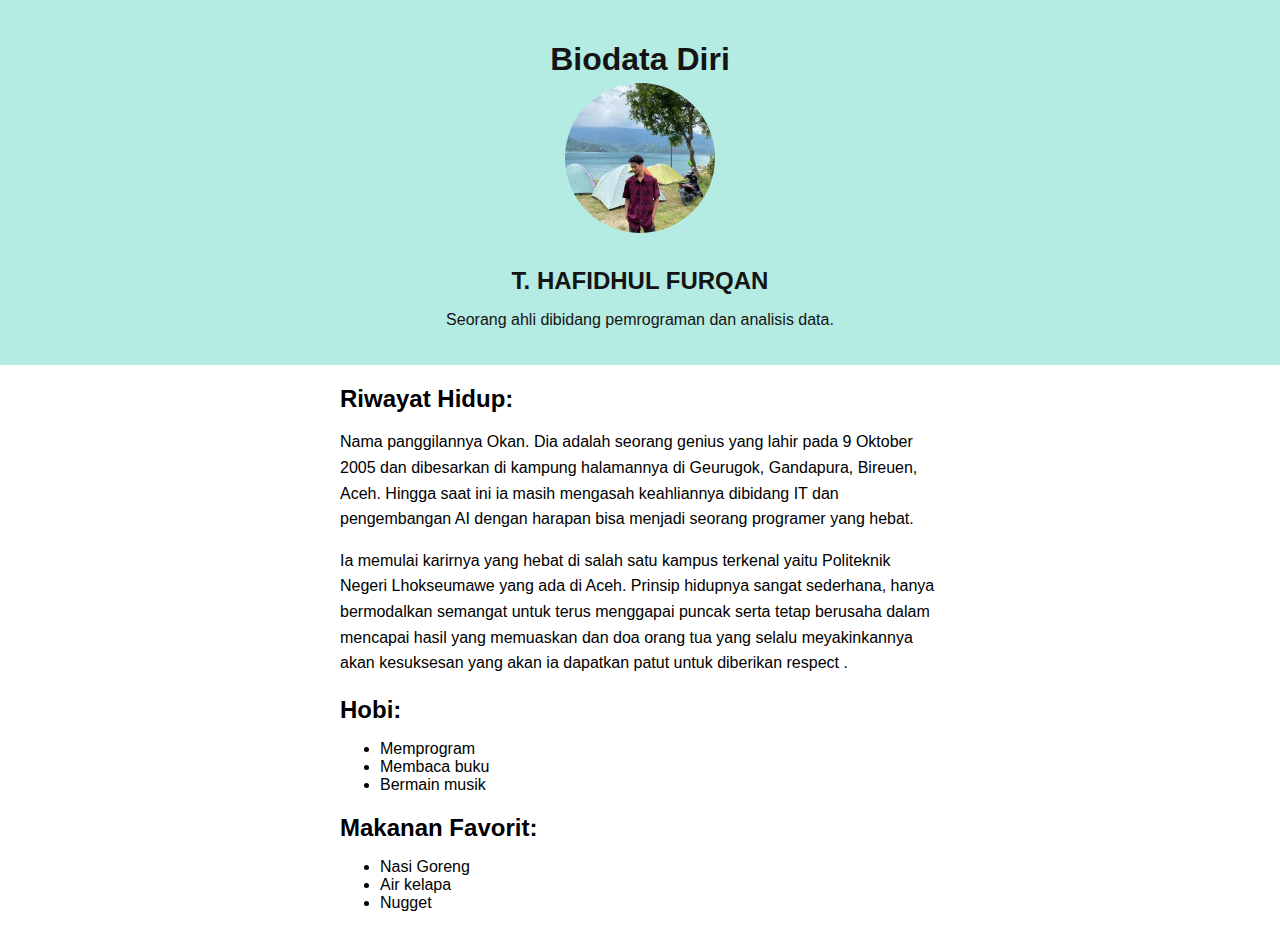
<file: data_diri.html>
<!DOCTYPE html>
<html lang="en">
<head>
    <meta charset="UTF-8">
    <meta name="viewport" content="width=device-width, initial-scale=1.0">
    <title>Biodata Diri</title>
    <style>
        body {
            font-family: Arial, sans-serif;
            margin: 0;
            padding: 0;
        }
        header {
            background-color: #b4ebe2;
            color: #141414;
            padding: 20px;
            text-align: center;
        }
        .profile-img {
            border-radius: 50%;
            width: 150px;
            height: 150px;
            object-fit: cover;
            margin-bottom: 10px;
        }
        .bio-container {
            margin: 20px auto;
            max-width: 600px;
            padding: 0 20px;
        }
        h1, h2 {
            margin-bottom: 5px;
        }
        .hobbies, .foods {
            margin-bottom: 10px;
        }
        .history {
            margin-bottom: 20px;
        }
        .history p {
            line-height: 1.6;
        }
    </style>
</head>
<body>
    <header>
        <h1>Biodata Diri</h1>
        <img src="fotogu.jpg" alt="Foto Profil" class="profile-img">
        <h2>T. HAFIDHUL FURQAN</h2>
        <p> Seorang ahli dibidang pemrograman dan analisis data.</p>
    </header>

    <div class="bio-container">
        <h2>Riwayat Hidup:</h2>
        <div class="history">
            <p>Nama panggilannya Okan. Dia adalah seorang genius yang lahir pada 9 Oktober 2005 dan dibesarkan di kampung halamannya di Geurugok, Gandapura, Bireuen, Aceh. Hingga saat ini ia masih mengasah keahliannya dibidang IT dan pengembangan AI dengan harapan bisa menjadi seorang programer yang hebat.</p>
            <p>Ia memulai karirnya yang hebat di salah satu kampus terkenal yaitu Politeknik Negeri Lhokseumawe yang ada di Aceh. Prinsip  hidupnya sangat sederhana, hanya bermodalkan semangat untuk terus menggapai puncak serta tetap berusaha dalam mencapai hasil yang memuaskan dan doa orang tua yang selalu meyakinkannya akan kesuksesan yang akan ia dapatkan patut untuk diberikan respect . </p>
            <p></p>
        </div>

        <h2>Hobi:</h2>
        <ul class="hobbies">
            <li>Memprogram</li>
            <li>Membaca buku</li>
            <li>Bermain musik</li>
        </ul>

        <h2>Makanan Favorit:</h2>
        <ul class="foods">
            <li>Nasi Goreng</li>
            <li>Air kelapa</li>
            <li>Nugget</li>
        </ul>
    </div>
</body>
</html>
</file>
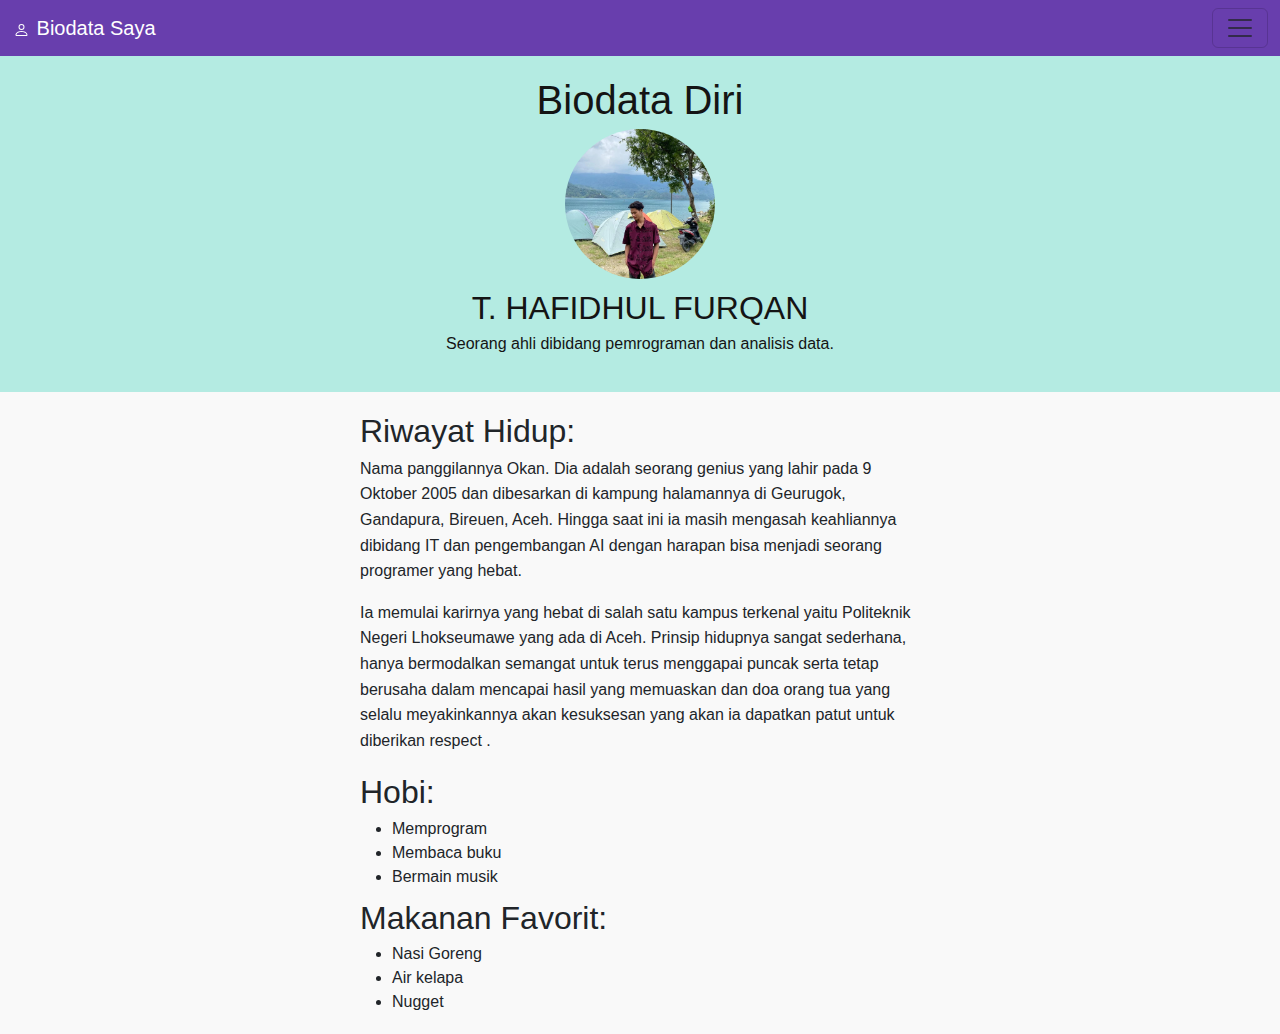
<file: datadiri.html>
<!DOCTYPE html>
<html lang="en">

<head>
    <meta charset="utf-8" />
    <meta name="viewport" content="width=device-width, initial-scale=1" />
    <title>Bootstrap Demo</title>
    <link href="https://cdn.jsdelivr.net/npm/bootstrap@5.3.3/dist/css/bootstrap.min.css" rel="stylesheet"
        integrity="sha384-QWTKZyjpPEjISv5WaRU9OFeRpok6YctnYmDr5pNlyT2bRjXh0JMhjY6hW+ALEwIH" crossorigin="anonymous" />
    <style>
        .navbar {
            background-color: #976ef5;
            transition: background-color 0.3s ease;
        }

        .navbar:hover {
            background-color: #683ead;

        }

        .navbar-brand,
        .nav-link {
            color: #fff !important;
        }

        .nav-link:hover {
            color: #ffffff !important;
            text-decoration: underline;
        }

        .container {
            width: 420px;
            height: fit-content;
            margin: 89px auto;
            background-color: #ffffff;
            padding: 20px;
            border-radius: 8px;
            box-shadow: 0 0 10px hsl(150, 2%, 16%);
            /* align-content: center; */


        }

        body {
            font-family: "Playfair Display", serif;
            background-color: #f9f9f9;
            text-align: ;
            margin: 0;
            padding: 0;
        }

        .container {
            position: relative;
            display: flex;
            justify-content: center;
            align-items: center;
            height: 400px;
            width: 400px;
            margin: 50px auto;
            background: linear-gradient(135deg, #273adf, #21c2ce);
            border-radius: 20px;
            box-shadow: 0 0 10px hsl(150, 2%, 16%);
            overflow: hidden;
        }


    </style>
</head>

<body>


    <nav class="navbar navbar-expand-me">
        <div class="container-fluid">
            <a class="navbar-brand" href="#">

                <svg xmlns="http://www.w3.org/2000/svg" width="19px" height="16px" fill="currentColor"
                    class="bi bi-person" viewBox="0 0 16 16">
                    <path
                        d="M8 8a3 3 0 1 0 0-6 3 3 0 0 0 0 6m2-3a2 2 0 1 1-4 0 2 2 0 0 1 4 0m4 8c0 1-1 1-1 1H3s-1 0-1-1 1-4 6-4 6 3 6 4m-1-.004c-.001-.246-.154-.986-.832-1.664C11.516 10.68 10.289 10 8 10s-3.516.68-4.168 1.332c-.678.678-.83 1.418-.832 1.664z" />
                </svg>

                Biodata Saya
            </a>
            <button class="navbar-toggler" type="button" data-bs-toggle="collapse"
                data-bs-target="#navbarSupportedContent" aria-controls="navbarSupportedContent" aria-expanded="false"
                aria-label="Toggle navigation">
                <span class="navbar-toggler-icon"></span>
            </button>
            <div class="collapse navbar-collapse" id="navbarSupportedContent">
                <ul class="navbar-nav me-auto mb-2 mb-lg-0">

                    <li class="nav-item">
                        <a class="nav-link" href="datadiri.html">Profil</a>
                    </li>
                    <li class="nav-item">
                        <a class="nav-link" href="hobi.html">My hobbies</a>
                    </li>
                    <li class="nav-item dropdown">

                    </li>
                </ul>
            </div>
        </div>
    </nav>

    <script src="https://cdn.jsdelivr.net/npm/bootstrap@5.3.3/dist/js/bootstrap.bundle.min.js"
        integrity="sha384-YvpcrYf0tY3lHB60NNkmXc5s9fDVZLESaAA55NDzOxhy9GkcIdslK1eN7N6jIeHz"
        crossorigin="anonymous"></script>
</body>

</html>
<head>
    <meta charset="UTF-8">
    <meta name="viewport" content="width=device-width, initial-scale=1.0">
    <title>Biodata Diri</title>
    <style>
        body {
            font-family: Arial, sans-serif;
            margin: 0;
            padding: 0;
        }
        header {
            background-color: #b4ebe2;
            color: #141414;
            padding: 20px;
            text-align: center;
        }
        .profile-img {
            border-radius: 50%;
            width: 150px;
            height: 150px;
            object-fit: cover;
            margin-bottom: 10px;
        }
        .bio-container {
            margin: 20px auto;
            max-width: 600px;
            padding: 0 20px;
        }
        h1, h2 {
            margin-bottom: 5px;
        }
        .hobbies, .foods {
            margin-bottom: 10px;
        }
        .history {
            margin-bottom: 20px;
        }
        .history p {
            line-height: 1.6;
        }
    </style>
</head>
<body>
    <header>
        <h1>Biodata Diri</h1>
        <img src="fotogu.jpg" alt="Foto Profil" class="profile-img">
        <h2>T. HAFIDHUL FURQAN</h2>
        <p> Seorang ahli dibidang pemrograman dan analisis data.</p>
    </header>

    <div class="bio-container">
        <h2>Riwayat Hidup:</h2>
        <div class="history">
            <p>Nama panggilannya Okan. Dia adalah seorang genius yang lahir pada 9 Oktober 2005 dan dibesarkan di kampung halamannya di Geurugok, Gandapura, Bireuen, Aceh. Hingga saat ini ia masih mengasah keahliannya dibidang IT dan pengembangan AI dengan harapan bisa menjadi seorang programer yang hebat.</p>
            <p>Ia memulai karirnya yang hebat di salah satu kampus terkenal yaitu Politeknik Negeri Lhokseumawe yang ada di Aceh. Prinsip  hidupnya sangat sederhana, hanya bermodalkan semangat untuk terus menggapai puncak serta tetap berusaha dalam mencapai hasil yang memuaskan dan doa orang tua yang selalu meyakinkannya akan kesuksesan yang akan ia dapatkan patut untuk diberikan respect . </p>
            <p></p>
        </div>

        <h2>Hobi:</h2>
        <ul class="hobbies">
            <li>Memprogram</li>
            <li>Membaca buku</li>
            <li>Bermain musik</li>
        </ul>

        <h2>Makanan Favorit:</h2>
        <ul class="foods">
            <li>Nasi Goreng</li>
            <li>Air kelapa</li>
            <li>Nugget</li>
        </ul>
    </div>
</body>
</html>
</file>
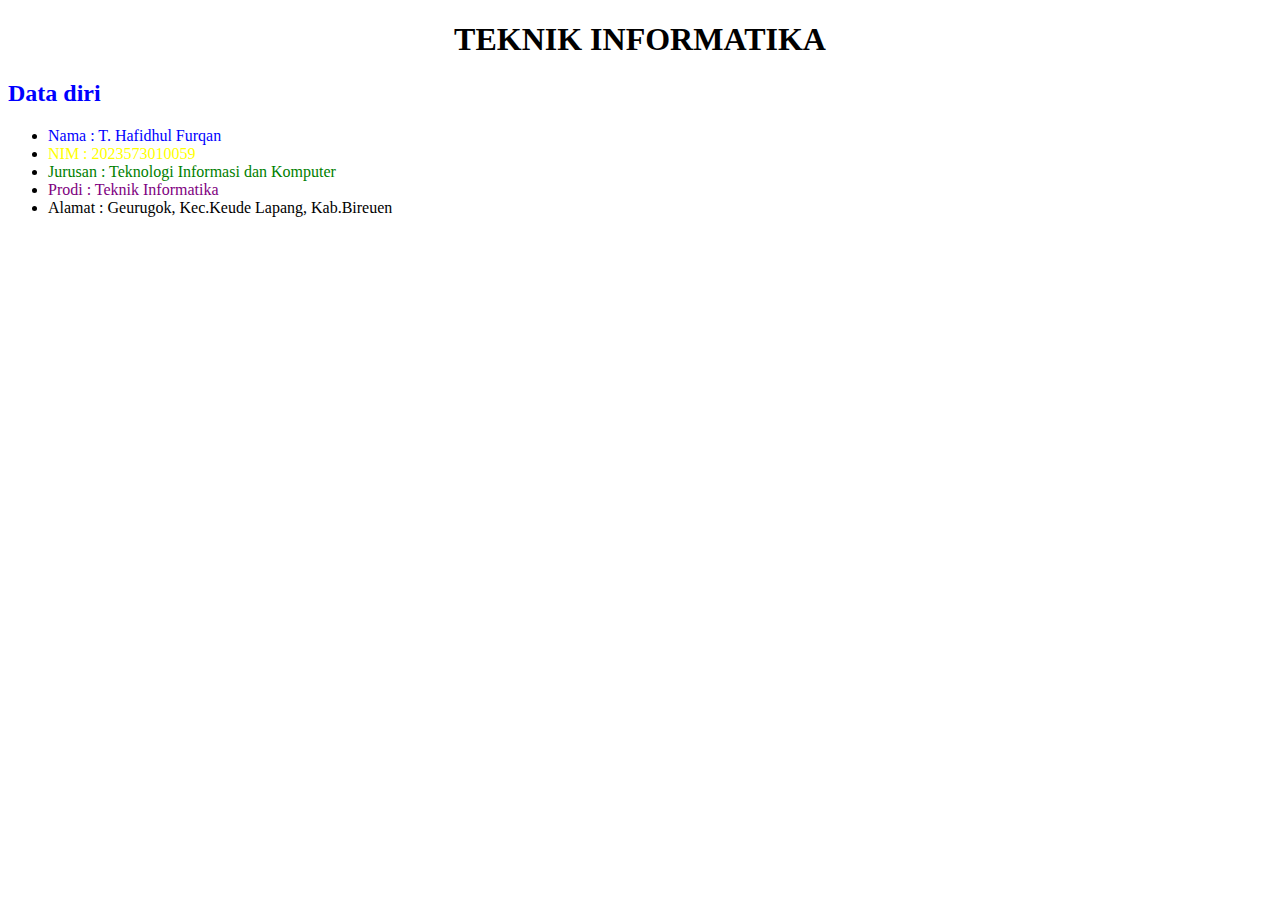
<file: indexx.html>
<!DOCTYPE html>
<html lang="en">
<head>
    <meta charset="UTF-8">
    <meta name="viewport" content="width=device-width, initial-scale=1.0">
    <title>Tugas Hosting</title>
</head>
<body>
    <h1 align="center">TEKNIK INFORMATIKA</h1>

    <P><h2><font color="blue">Data diri</font></h2></P>
<p>
    <ul>
        <li> <font color="blue">Nama        : T. Hafidhul Furqan</font></li>
        <li> <font color="yellow">NIM         : 2023573010059</font></li>
        <li> <font color="green">Jurusan     : Teknologi Informasi dan Komputer</font></li>
        <li> <font color="purple">Prodi       : Teknik Informatika</font></li>
        <li> <font color="black">Alamat      : Geurugok, Kec.Keude Lapang, Kab.Bireuen</font></li>
    </ul>
</p>

</body>
</html>
</file>
